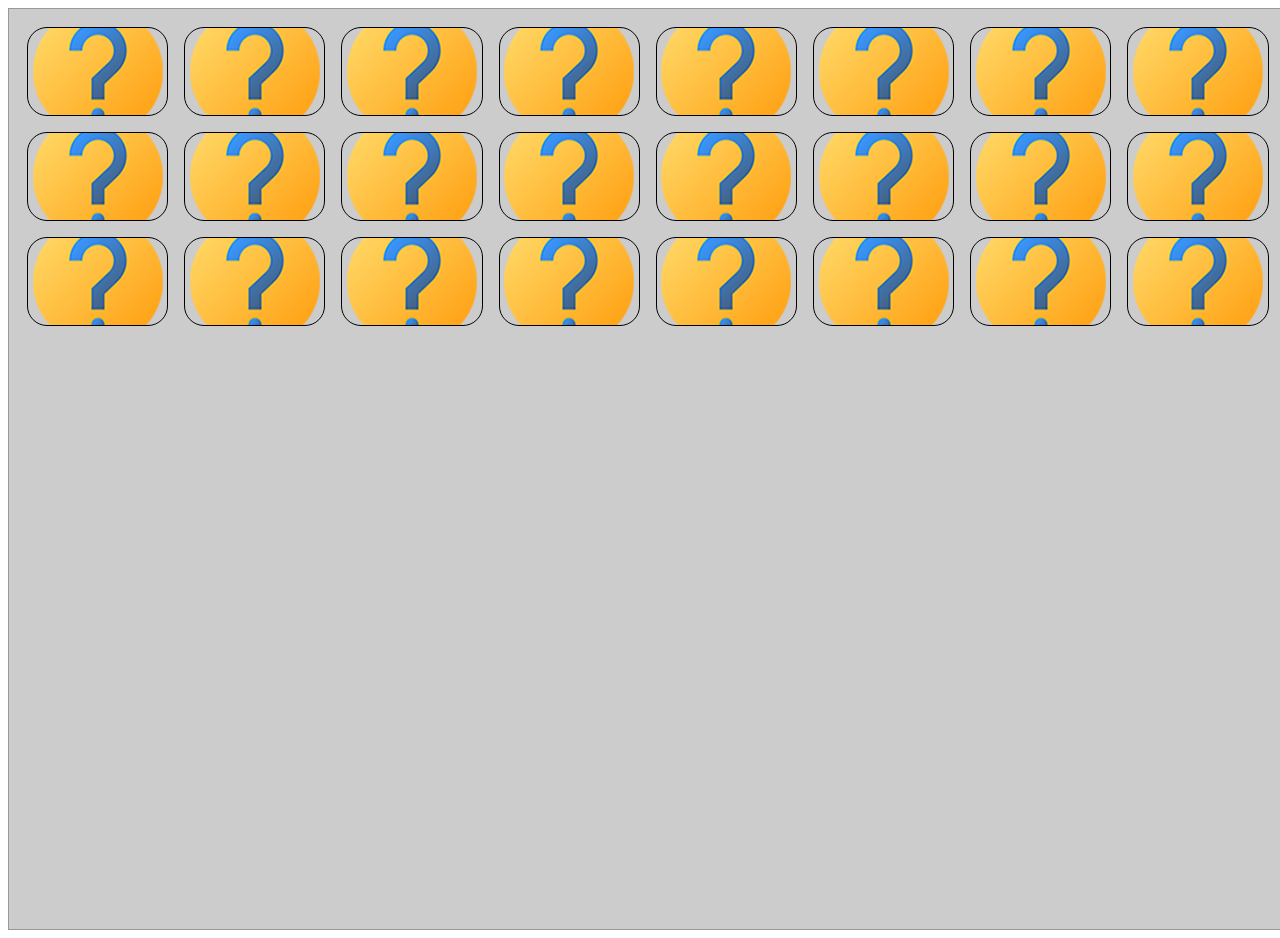
<file: index.html>
<!DOCTYPE html>
<html>
<head>
<link href="css/my.css" rel="stylesheet">

<style>
div#memory_board{
	background:#CCC;
	border:#999 1px solid;
	width:100vw;
	height:100vh;
	padding:10px;
	margin:0px auto;
}
div#memory_board > div{
	background: url(question_small.png) no-repeat center;
	border:#000 1px solid;
	width:9%;
	height:7%;
	float:left;
	margin:8px;
	padding:12px;
	font-size:35px;
	cursor:pointer;
	text-align:center;
    border-radius: 20px;
}
</style>
</head>
<body>
<div id="memory_board"></div>
<!--generates the board-->
<script type="text/javascript" src="js/my.js"></script>
</body>
</html>
</file>
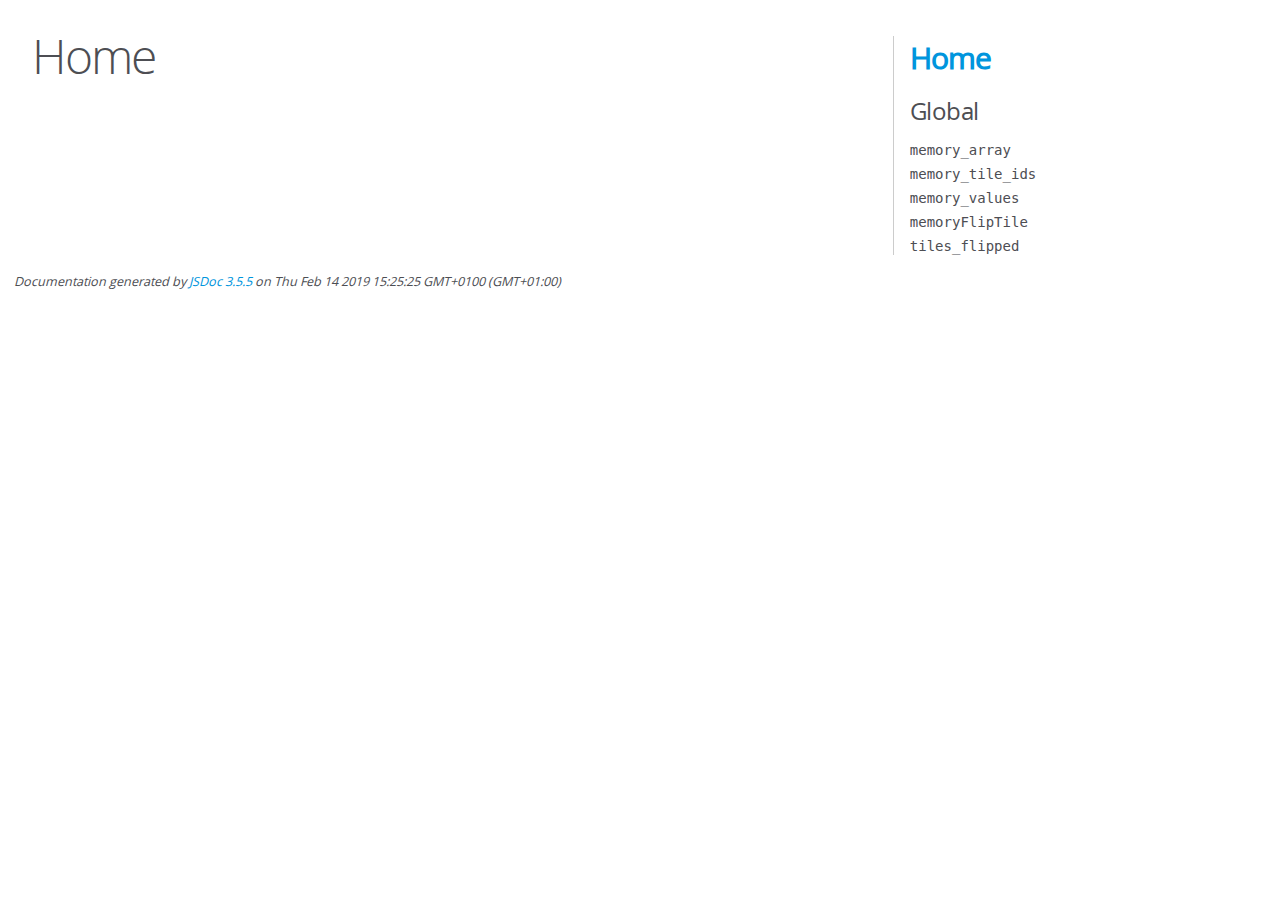
<file: js/out/index.html>
<!DOCTYPE html>
<html lang="en">
<head>
    <meta charset="utf-8">
    <title>JSDoc: Home</title>

    <script src="scripts/prettify/prettify.js"> </script>
    <script src="scripts/prettify/lang-css.js"> </script>
    <!--[if lt IE 9]>
      <script src="//html5shiv.googlecode.com/svn/trunk/html5.js"></script>
    <![endif]-->
    <link type="text/css" rel="stylesheet" href="styles/prettify-tomorrow.css">
    <link type="text/css" rel="stylesheet" href="styles/jsdoc-default.css">
</head>

<body>

<div id="main">

    <h1 class="page-title">Home</h1>

    



    


    <h3> </h3>










    









</div>

<nav>
    <h2><a href="index.html">Home</a></h2><h3>Global</h3><ul><li><a href="global.html#memory_array">memory_array</a></li><li><a href="global.html#memory_tile_ids">memory_tile_ids</a></li><li><a href="global.html#memory_values">memory_values</a></li><li><a href="global.html#memoryFlipTile">memoryFlipTile</a></li><li><a href="global.html#tiles_flipped">tiles_flipped</a></li></ul>
</nav>

<br class="clear">

<footer>
    Documentation generated by <a href="https://github.com/jsdoc3/jsdoc">JSDoc 3.5.5</a> on Thu Feb 14 2019 15:25:25 GMT+0100 (GMT+01:00)
</footer>

<script> prettyPrint(); </script>
<script src="scripts/linenumber.js"> </script>
</body>
</html>
</file>
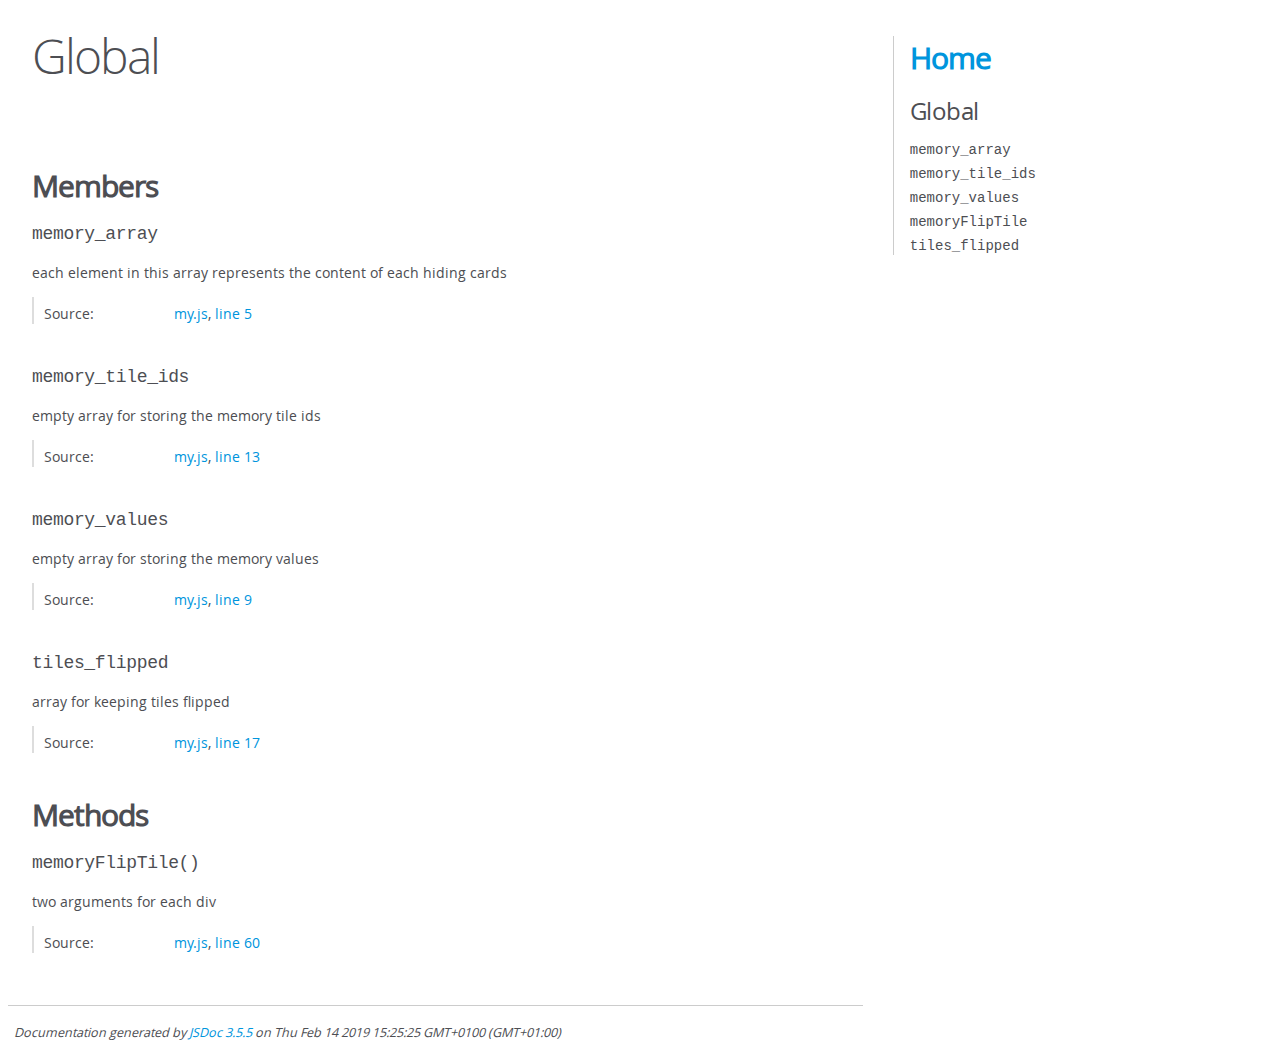
<file: js/out/global.html>
<!DOCTYPE html>
<html lang="en">
<head>
    <meta charset="utf-8">
    <title>JSDoc: Global</title>

    <script src="scripts/prettify/prettify.js"> </script>
    <script src="scripts/prettify/lang-css.js"> </script>
    <!--[if lt IE 9]>
      <script src="//html5shiv.googlecode.com/svn/trunk/html5.js"></script>
    <![endif]-->
    <link type="text/css" rel="stylesheet" href="styles/prettify-tomorrow.css">
    <link type="text/css" rel="stylesheet" href="styles/jsdoc-default.css">
</head>

<body>

<div id="main">

    <h1 class="page-title">Global</h1>

    




<section>

<header>
    
        <h2></h2>
        
    
</header>

<article>
    <div class="container-overview">
    
        

        


<dl class="details">

    

    

    

    

    

    

    

    

    

    

    

    

    

    

    

    
</dl>


        
    
    </div>

    

    

    

    

    

    

    
        <h3 class="subsection-title">Members</h3>

        
            
<h4 class="name" id="memory_array"><span class="type-signature"></span>memory_array<span class="type-signature"></span></h4>




<div class="description">
    each element in this array represents the content of each hiding cards
</div>







<dl class="details">

    

    

    

    

    

    

    

    

    

    

    

    

    
    <dt class="tag-source">Source:</dt>
    <dd class="tag-source"><ul class="dummy"><li>
        <a href="my.js.html">my.js</a>, <a href="my.js.html#line5">line 5</a>
    </li></ul></dd>
    

    

    

    
</dl>






        
            
<h4 class="name" id="memory_tile_ids"><span class="type-signature"></span>memory_tile_ids<span class="type-signature"></span></h4>




<div class="description">
    empty array for storing the memory tile ids
</div>







<dl class="details">

    

    

    

    

    

    

    

    

    

    

    

    

    
    <dt class="tag-source">Source:</dt>
    <dd class="tag-source"><ul class="dummy"><li>
        <a href="my.js.html">my.js</a>, <a href="my.js.html#line13">line 13</a>
    </li></ul></dd>
    

    

    

    
</dl>






        
            
<h4 class="name" id="memory_values"><span class="type-signature"></span>memory_values<span class="type-signature"></span></h4>




<div class="description">
    empty array for storing the memory values
</div>







<dl class="details">

    

    

    

    

    

    

    

    

    

    

    

    

    
    <dt class="tag-source">Source:</dt>
    <dd class="tag-source"><ul class="dummy"><li>
        <a href="my.js.html">my.js</a>, <a href="my.js.html#line9">line 9</a>
    </li></ul></dd>
    

    

    

    
</dl>






        
            
<h4 class="name" id="tiles_flipped"><span class="type-signature"></span>tiles_flipped<span class="type-signature"></span></h4>




<div class="description">
    array for keeping tiles flipped
</div>







<dl class="details">

    

    

    

    

    

    

    

    

    

    

    

    

    
    <dt class="tag-source">Source:</dt>
    <dd class="tag-source"><ul class="dummy"><li>
        <a href="my.js.html">my.js</a>, <a href="my.js.html#line17">line 17</a>
    </li></ul></dd>
    

    

    

    
</dl>






        
    

    
        <h3 class="subsection-title">Methods</h3>

        
            

    

    
    <h4 class="name" id="memoryFlipTile"><span class="type-signature"></span>memoryFlipTile<span class="signature">()</span><span class="type-signature"></span></h4>
    

    



<div class="description">
    two arguments for each div
</div>













<dl class="details">

    

    

    

    

    

    

    

    

    

    

    

    

    
    <dt class="tag-source">Source:</dt>
    <dd class="tag-source"><ul class="dummy"><li>
        <a href="my.js.html">my.js</a>, <a href="my.js.html#line60">line 60</a>
    </li></ul></dd>
    

    

    

    
</dl>


















        
    

    

    
</article>

</section>




</div>

<nav>
    <h2><a href="index.html">Home</a></h2><h3>Global</h3><ul><li><a href="global.html#memory_array">memory_array</a></li><li><a href="global.html#memory_tile_ids">memory_tile_ids</a></li><li><a href="global.html#memory_values">memory_values</a></li><li><a href="global.html#memoryFlipTile">memoryFlipTile</a></li><li><a href="global.html#tiles_flipped">tiles_flipped</a></li></ul>
</nav>

<br class="clear">

<footer>
    Documentation generated by <a href="https://github.com/jsdoc3/jsdoc">JSDoc 3.5.5</a> on Thu Feb 14 2019 15:25:25 GMT+0100 (GMT+01:00)
</footer>

<script> prettyPrint(); </script>
<script src="scripts/linenumber.js"> </script>
</body>
</html>
</file>
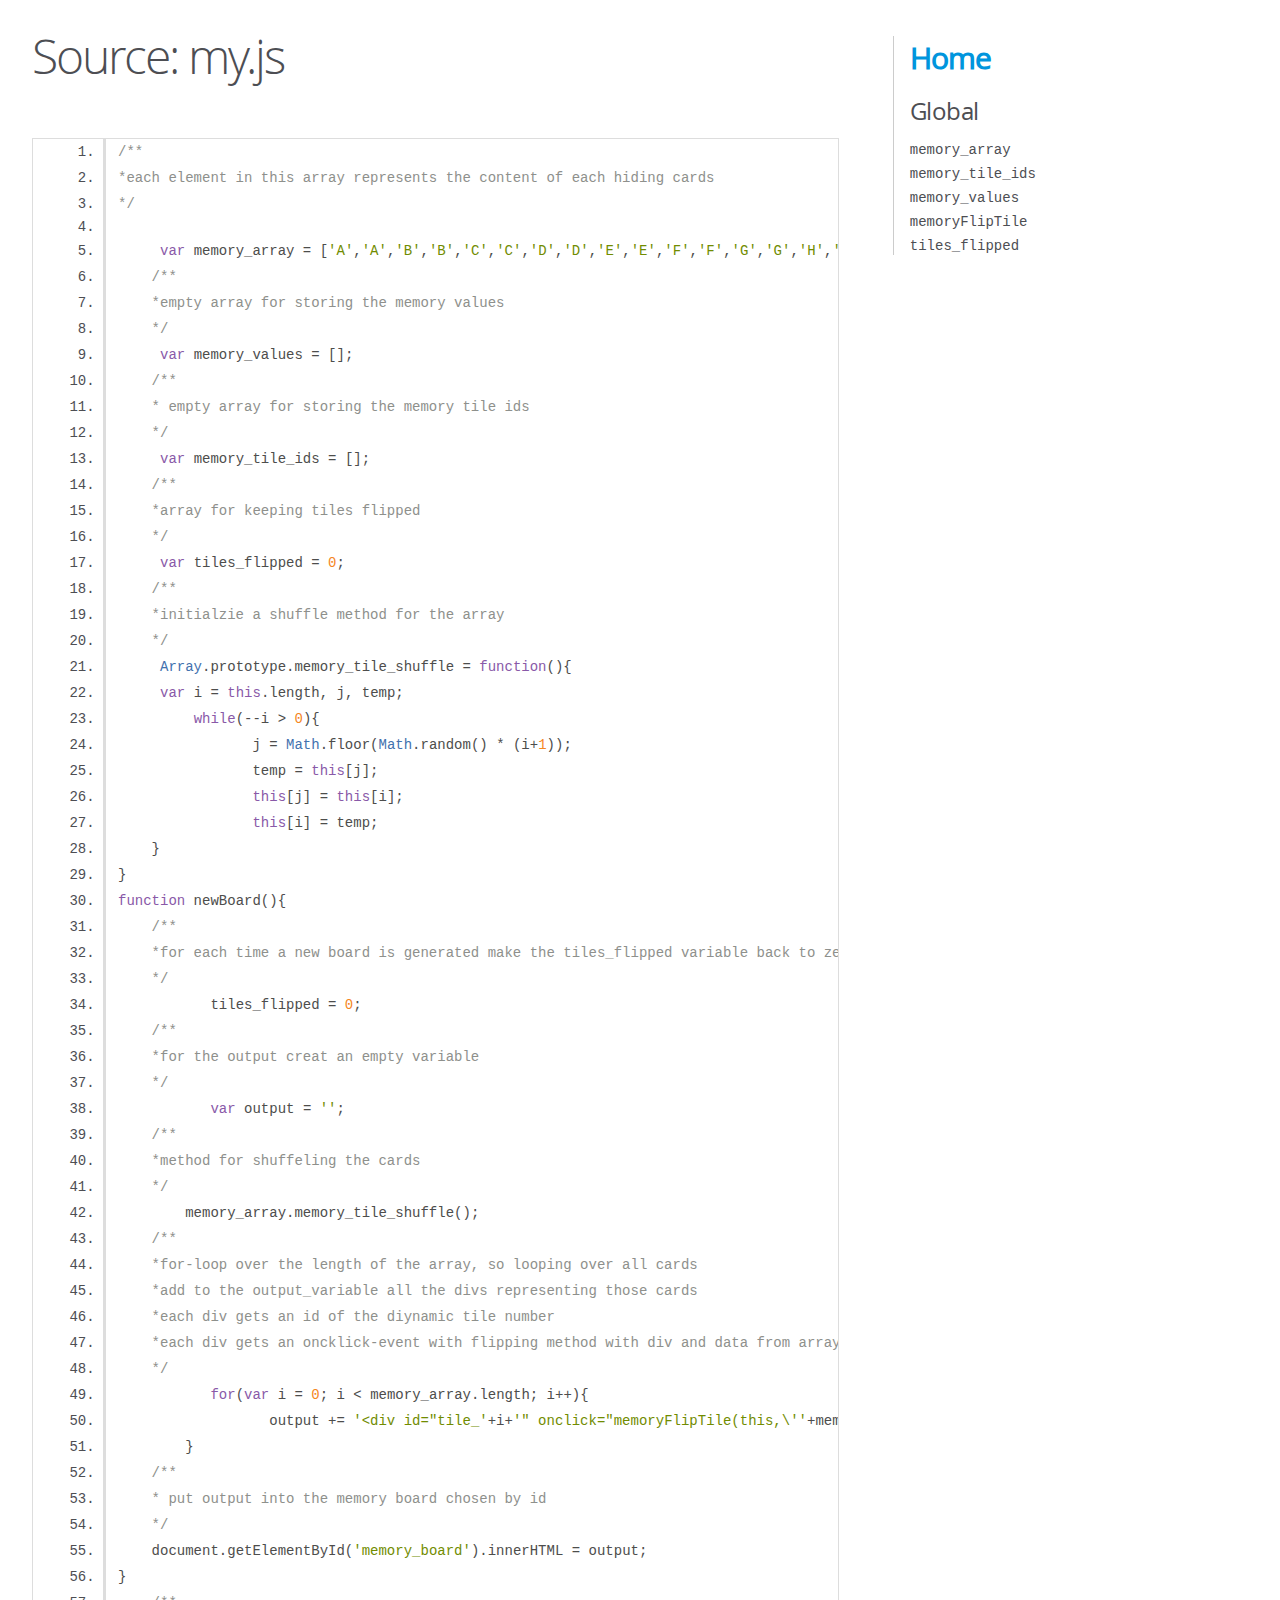
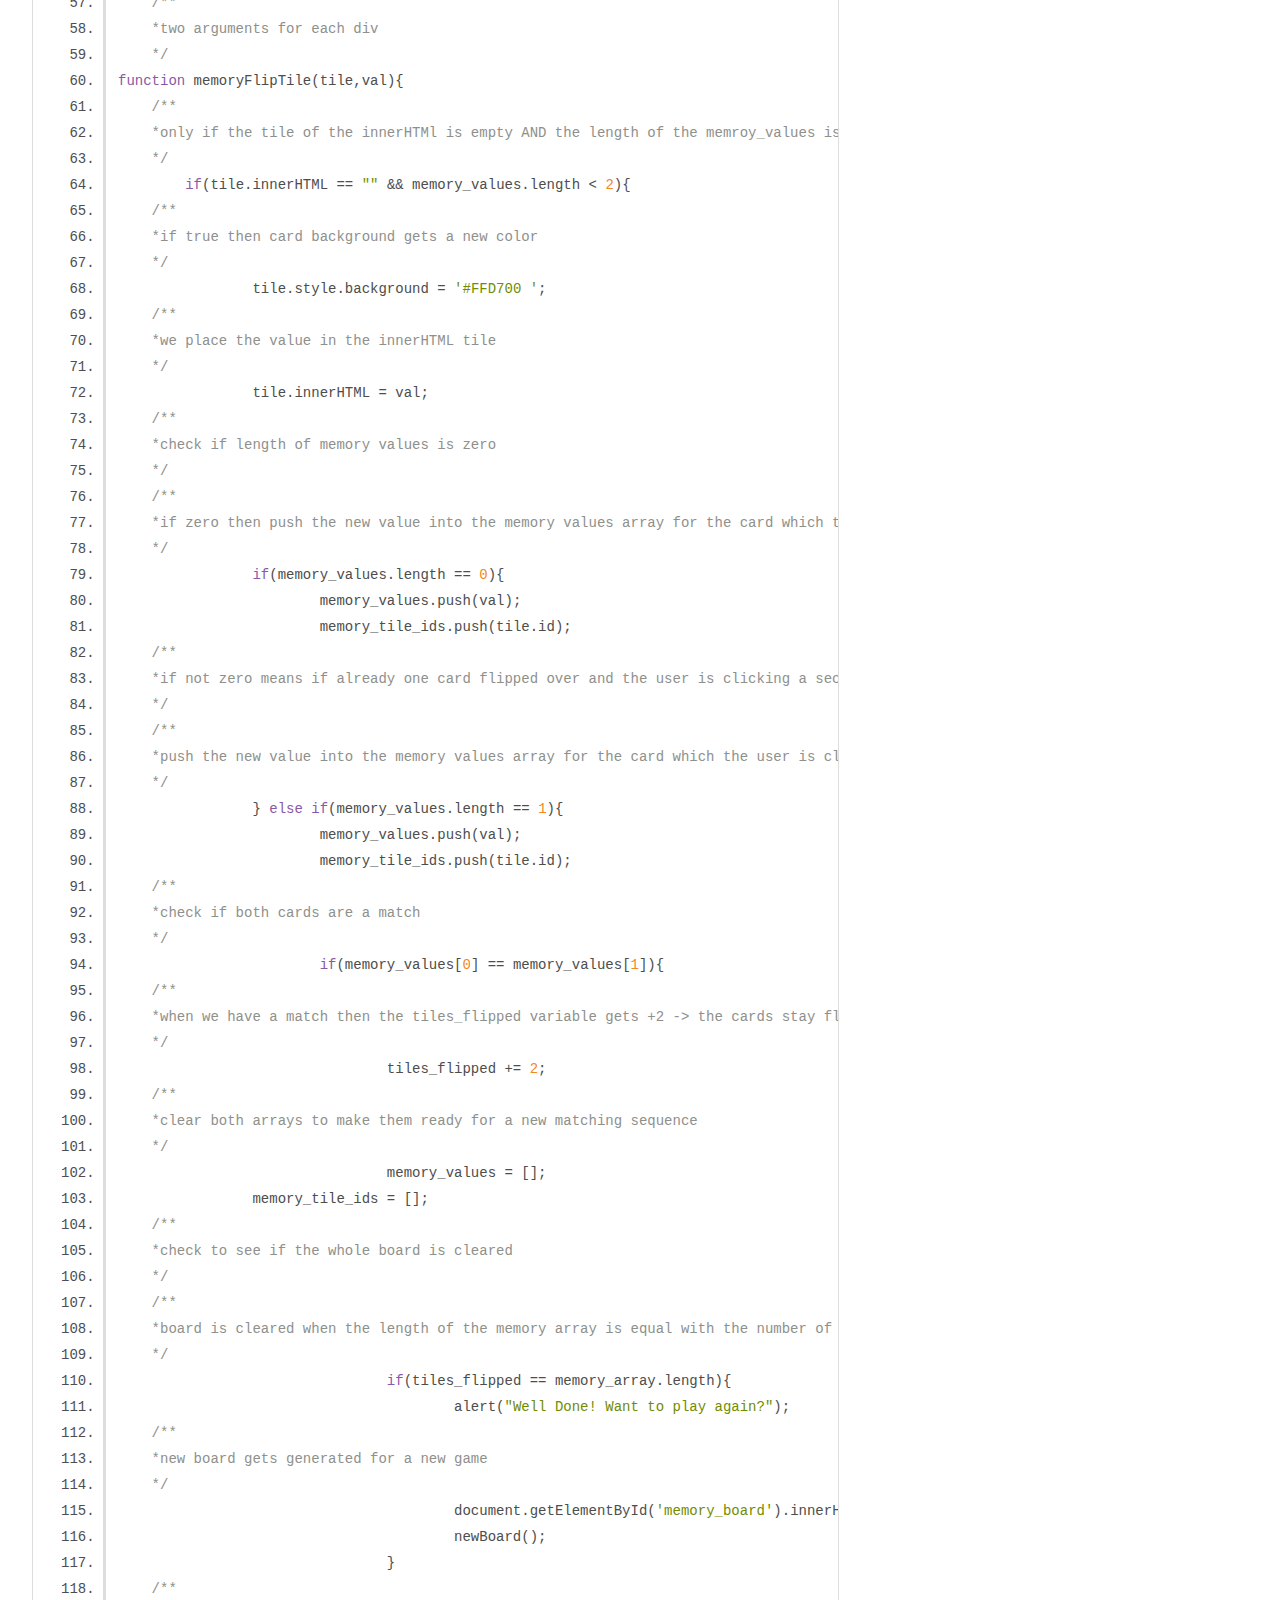
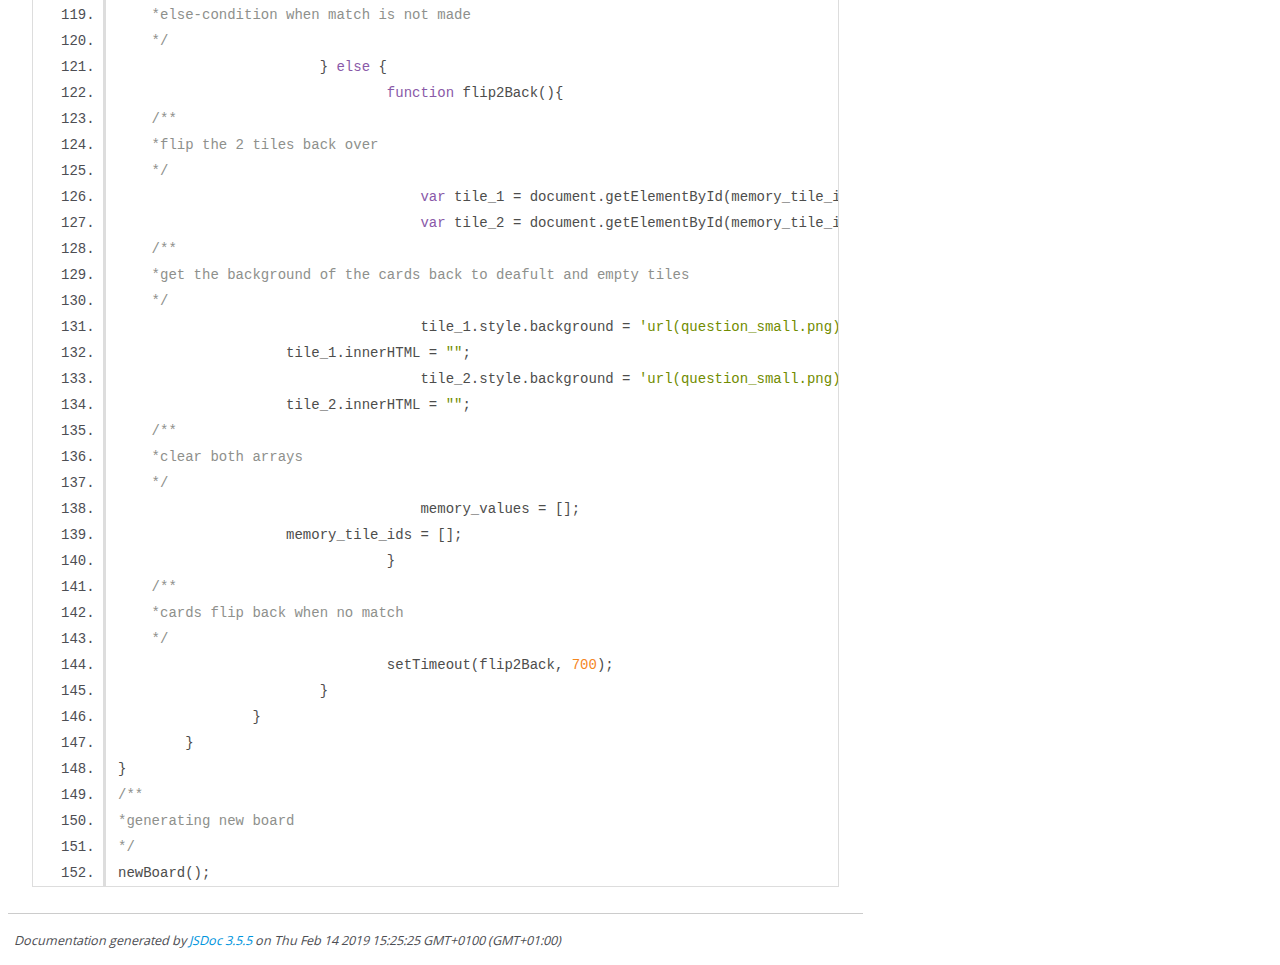
<file: js/out/my.js.html>
<!DOCTYPE html>
<html lang="en">
<head>
    <meta charset="utf-8">
    <title>JSDoc: Source: my.js</title>

    <script src="scripts/prettify/prettify.js"> </script>
    <script src="scripts/prettify/lang-css.js"> </script>
    <!--[if lt IE 9]>
      <script src="//html5shiv.googlecode.com/svn/trunk/html5.js"></script>
    <![endif]-->
    <link type="text/css" rel="stylesheet" href="styles/prettify-tomorrow.css">
    <link type="text/css" rel="stylesheet" href="styles/jsdoc-default.css">
</head>

<body>

<div id="main">

    <h1 class="page-title">Source: my.js</h1>

    



    
    <section>
        <article>
            <pre class="prettyprint source linenums"><code>/**
*each element in this array represents the content of each hiding cards
*/

     var memory_array = ['A','A','B','B','C','C','D','D','E','E','F','F','G','G','H','H','I','I','J','J','K','K','L','L'];
    /**
    *empty array for storing the memory values
    */
     var memory_values = [];
    /**
    * empty array for storing the memory tile ids
    */
     var memory_tile_ids = [];
    /**
    *array for keeping tiles flipped
    */
     var tiles_flipped = 0;
    /**
    *initialzie a shuffle method for the array
    */
     Array.prototype.memory_tile_shuffle = function(){
     var i = this.length, j, temp;
         while(--i > 0){
                j = Math.floor(Math.random() * (i+1));
                temp = this[j];
                this[j] = this[i];
                this[i] = temp;
    }
}
function newBoard(){
    /**
    *for each time a new board is generated make the tiles_flipped variable back to zero
    */
	   tiles_flipped = 0;
    /**
    *for the output creat an empty variable
    */
	   var output = '';
    /**
    *method for shuffeling the cards
    */
        memory_array.memory_tile_shuffle();
    /**
    *for-loop over the length of the array, so looping over all cards
    *add to the output_variable all the divs representing those cards
    *each div gets an id of the diynamic tile number
    *each div gets an oncklick-event with flipping method with div and data from array
    */
	   for(var i = 0; i &lt; memory_array.length; i++){
		  output += '&lt;div id="tile_'+i+'" onclick="memoryFlipTile(this,\''+memory_array[i]+'\')">&lt;/div>';
	}
    /**
    * put output into the memory board chosen by id
    */
    document.getElementById('memory_board').innerHTML = output;
}
    /**
    *two arguments for each div
    */
function memoryFlipTile(tile,val){
    /**
    *only if the tile of the innerHTMl is empty AND the length of the memroy_values is less than 2 then run all of the code
    */
        if(tile.innerHTML == "" &amp;&amp; memory_values.length &lt; 2){
    /**
    *if true then card background gets a new color
    */
		tile.style.background = '#FFD700 ';
    /**
    *we place the value in the innerHTML tile
    */
		tile.innerHTML = val;
    /**
    *check if length of memory values is zero
    */
    /**
    *if zero then push the new value into the memory values array for the card which the user is clicking and we push the tiles id for the cards id into the memory *tiles id array
    */
		if(memory_values.length == 0){
			memory_values.push(val);
			memory_tile_ids.push(tile.id);
    /**
    *if not zero means if already one card flipped over and the user is clicking a second card now
    */
    /**
    *push the new value into the memory values array for the card which the user is clicking and we push the tiles id for the cards id into the memory tiles id *array
    */
		} else if(memory_values.length == 1){
			memory_values.push(val);
			memory_tile_ids.push(tile.id);
    /**
    *check if both cards are a match
    */
			if(memory_values[0] == memory_values[1]){
    /**
    *when we have a match then the tiles_flipped variable gets +2 -> the cards stay flipped over in the memory board
    */
				tiles_flipped += 2;
    /**
    *clear both arrays to make them ready for a new matching sequence
    */
				memory_values = [];
            	memory_tile_ids = [];
    /**
    *check to see if the whole board is cleared 
    */
    /**
    *board is cleared when the length of the memory array is equal with the number of flipped over cards
    */
				if(tiles_flipped == memory_array.length){
					alert("Well Done! Want to play again?");
    /**
    *new board gets generated for a new game
    */
					document.getElementById('memory_board').innerHTML = "";
					newBoard();
				}
    /**
    *else-condition when match is not made
    */
			} else {
				function flip2Back(){
    /**
    *flip the 2 tiles back over
    */
				    var tile_1 = document.getElementById(memory_tile_ids[0]);
				    var tile_2 = document.getElementById(memory_tile_ids[1]);
    /**
    *get the background of the cards back to deafult and empty tiles
    */
				    tile_1.style.background = 'url(question_small.png) no-repeat center';
            	    tile_1.innerHTML = "";
				    tile_2.style.background = 'url(question_small.png) no-repeat center';
            	    tile_2.innerHTML = "";
    /**
    *clear both arrays
    */
				    memory_values = [];
            	    memory_tile_ids = [];
				}
    /**
    *cards flip back when no match 
    */
				setTimeout(flip2Back, 700);
			}
		}
	}
}
/**
*generating new board
*/
newBoard();</code></pre>
        </article>
    </section>




</div>

<nav>
    <h2><a href="index.html">Home</a></h2><h3>Global</h3><ul><li><a href="global.html#memory_array">memory_array</a></li><li><a href="global.html#memory_tile_ids">memory_tile_ids</a></li><li><a href="global.html#memory_values">memory_values</a></li><li><a href="global.html#memoryFlipTile">memoryFlipTile</a></li><li><a href="global.html#tiles_flipped">tiles_flipped</a></li></ul>
</nav>

<br class="clear">

<footer>
    Documentation generated by <a href="https://github.com/jsdoc3/jsdoc">JSDoc 3.5.5</a> on Thu Feb 14 2019 15:25:25 GMT+0100 (GMT+01:00)
</footer>

<script> prettyPrint(); </script>
<script src="scripts/linenumber.js"> </script>
</body>
</html>
</file>
<file: css/my.css>
div#memory_board{
	background:#CCC;
	border:#999 1px solid;
	width:800px;
	height:540px;
	padding:24px;
	margin:0px auto;
}
div#memory_board > div{
	background: url(question_small.png) no-repeat center;
	border:#000 1px solid;
	width:71px;
	height:71px;
	float:left;
	margin:10px;
	padding:20px;
	font-size:64px;
	cursor:pointer;
	text-align:center;
    border-radius: 20px;
</file>
<file: js/out/styles/prettify-tomorrow.css>
/* Tomorrow Theme */
/* Original theme - https://github.com/chriskempson/tomorrow-theme */
/* Pretty printing styles. Used with prettify.js. */
/* SPAN elements with the classes below are added by prettyprint. */
/* plain text */
.pln {
  color: #4d4d4c; }

@media screen {
  /* string content */
  .str {
    color: #718c00; }

  /* a keyword */
  .kwd {
    color: #8959a8; }

  /* a comment */
  .com {
    color: #8e908c; }

  /* a type name */
  .typ {
    color: #4271ae; }

  /* a literal value */
  .lit {
    color: #f5871f; }

  /* punctuation */
  .pun {
    color: #4d4d4c; }

  /* lisp open bracket */
  .opn {
    color: #4d4d4c; }

  /* lisp close bracket */
  .clo {
    color: #4d4d4c; }

  /* a markup tag name */
  .tag {
    color: #c82829; }

  /* a markup attribute name */
  .atn {
    color: #f5871f; }

  /* a markup attribute value */
  .atv {
    color: #3e999f; }

  /* a declaration */
  .dec {
    color: #f5871f; }

  /* a variable name */
  .var {
    color: #c82829; }

  /* a function name */
  .fun {
    color: #4271ae; } }
/* Use higher contrast and text-weight for printable form. */
@media print, projection {
  .str {
    color: #060; }

  .kwd {
    color: #006;
    font-weight: bold; }

  .com {
    color: #600;
    font-style: italic; }

  .typ {
    color: #404;
    font-weight: bold; }

  .lit {
    color: #044; }

  .pun, .opn, .clo {
    color: #440; }

  .tag {
    color: #006;
    font-weight: bold; }

  .atn {
    color: #404; }

  .atv {
    color: #060; } }
/* Style */
/*
pre.prettyprint {
  background: white;
  font-family: Consolas, Monaco, 'Andale Mono', monospace;
  font-size: 12px;
  line-height: 1.5;
  border: 1px solid #ccc;
  padding: 10px; }
*/

/* Specify class=linenums on a pre to get line numbering */
ol.linenums {
  margin-top: 0;
  margin-bottom: 0; }

/* IE indents via margin-left */
li.L0,
li.L1,
li.L2,
li.L3,
li.L4,
li.L5,
li.L6,
li.L7,
li.L8,
li.L9 {
  /* */ }

/* Alternate shading for lines */
li.L1,
li.L3,
li.L5,
li.L7,
li.L9 {
  /* */ }
</file>
<file: js/out/styles/jsdoc-default.css>
@font-face {
    font-family: 'Open Sans';
    font-weight: normal;
    font-style: normal;
    src: url('../fonts/OpenSans-Regular-webfont.eot');
    src:
        local('Open Sans'),
        local('OpenSans'),
        url('../fonts/OpenSans-Regular-webfont.eot?#iefix') format('embedded-opentype'),
        url('../fonts/OpenSans-Regular-webfont.woff') format('woff'),
        url('../fonts/OpenSans-Regular-webfont.svg#open_sansregular') format('svg');
}

@font-face {
    font-family: 'Open Sans Light';
    font-weight: normal;
    font-style: normal;
    src: url('../fonts/OpenSans-Light-webfont.eot');
    src:
        local('Open Sans Light'),
        local('OpenSans Light'),
        url('../fonts/OpenSans-Light-webfont.eot?#iefix') format('embedded-opentype'),
        url('../fonts/OpenSans-Light-webfont.woff') format('woff'),
        url('../fonts/OpenSans-Light-webfont.svg#open_sanslight') format('svg');
}

html
{
    overflow: auto;
    background-color: #fff;
    font-size: 14px;
}

body
{
    font-family: 'Open Sans', sans-serif;
    line-height: 1.5;
    color: #4d4e53;
    background-color: white;
}

a, a:visited, a:active {
    color: #0095dd;
    text-decoration: none;
}

a:hover {
    text-decoration: underline;
}

header
{
    display: block;
    padding: 0px 4px;
}

tt, code, kbd, samp {
    font-family: Consolas, Monaco, 'Andale Mono', monospace;
}

.class-description {
    font-size: 130%;
    line-height: 140%;
    margin-bottom: 1em;
    margin-top: 1em;
}

.class-description:empty {
    margin: 0;
}

#main {
    float: left;
    width: 70%;
}

article dl {
    margin-bottom: 40px;
}

article img {
  max-width: 100%;
}

section
{
    display: block;
    background-color: #fff;
    padding: 12px 24px;
    border-bottom: 1px solid #ccc;
    margin-right: 30px;
}

.variation {
    display: none;
}

.signature-attributes {
    font-size: 60%;
    color: #aaa;
    font-style: italic;
    font-weight: lighter;
}

nav
{
    display: block;
    float: right;
    margin-top: 28px;
    width: 30%;
    box-sizing: border-box;
    border-left: 1px solid #ccc;
    padding-left: 16px;
}

nav ul {
    font-family: 'Lucida Grande', 'Lucida Sans Unicode', arial, sans-serif;
    font-size: 100%;
    line-height: 17px;
    padding: 0;
    margin: 0;
    list-style-type: none;
}

nav ul a, nav ul a:visited, nav ul a:active {
    font-family: Consolas, Monaco, 'Andale Mono', monospace;
    line-height: 18px;
    color: #4D4E53;
}

nav h3 {
    margin-top: 12px;
}

nav li {
    margin-top: 6px;
}

footer {
    display: block;
    padding: 6px;
    margin-top: 12px;
    font-style: italic;
    font-size: 90%;
}

h1, h2, h3, h4 {
    font-weight: 200;
    margin: 0;
}

h1
{
    font-family: 'Open Sans Light', sans-serif;
    font-size: 48px;
    letter-spacing: -2px;
    margin: 12px 24px 20px;
}

h2, h3.subsection-title
{
    font-size: 30px;
    font-weight: 700;
    letter-spacing: -1px;
    margin-bottom: 12px;
}

h3
{
    font-size: 24px;
    letter-spacing: -0.5px;
    margin-bottom: 12px;
}

h4
{
    font-size: 18px;
    letter-spacing: -0.33px;
    margin-bottom: 12px;
    color: #4d4e53;
}

h5, .container-overview .subsection-title
{
    font-size: 120%;
    font-weight: bold;
    letter-spacing: -0.01em;
    margin: 8px 0 3px 0;
}

h6
{
    font-size: 100%;
    letter-spacing: -0.01em;
    margin: 6px 0 3px 0;
    font-style: italic;
}

table
{
    border-spacing: 0;
    border: 0;
    border-collapse: collapse;
}

td, th
{
    border: 1px solid #ddd;
    margin: 0px;
    text-align: left;
    vertical-align: top;
    padding: 4px 6px;
    display: table-cell;
}

thead tr
{
    background-color: #ddd;
    font-weight: bold;
}

th { border-right: 1px solid #aaa; }
tr > th:last-child { border-right: 1px solid #ddd; }

.ancestors, .attribs { color: #999; }
.ancestors a, .attribs a
{
    color: #999 !important;
    text-decoration: none;
}

.clear
{
    clear: both;
}

.important
{
    font-weight: bold;
    color: #950B02;
}

.yes-def {
    text-indent: -1000px;
}

.type-signature {
    color: #aaa;
}

.name, .signature {
    font-family: Consolas, Monaco, 'Andale Mono', monospace;
}

.details { margin-top: 14px; border-left: 2px solid #DDD; }
.details dt { width: 120px; float: left; padding-left: 10px;  padding-top: 6px; }
.details dd { margin-left: 70px; }
.details ul { margin: 0; }
.details ul { list-style-type: none; }
.details li { margin-left: 30px; padding-top: 6px; }
.details pre.prettyprint { margin: 0 }
.details .object-value { padding-top: 0; }

.description {
    margin-bottom: 1em;
    margin-top: 1em;
}

.code-caption
{
    font-style: italic;
    font-size: 107%;
    margin: 0;
}

.prettyprint
{
    border: 1px solid #ddd;
    width: 80%;
    overflow: auto;
}

.prettyprint.source {
    width: inherit;
}

.prettyprint code
{
    font-size: 100%;
    line-height: 18px;
    display: block;
    padding: 4px 12px;
    margin: 0;
    background-color: #fff;
    color: #4D4E53;
}

.prettyprint code span.line
{
  display: inline-block;
}

.prettyprint.linenums
{
  padding-left: 70px;
  -webkit-user-select: none;
  -moz-user-select: none;
  -ms-user-select: none;
  user-select: none;
}

.prettyprint.linenums ol
{
  padding-left: 0;
}

.prettyprint.linenums li
{
  border-left: 3px #ddd solid;
}

.prettyprint.linenums li.selected,
.prettyprint.linenums li.selected *
{
  background-color: lightyellow;
}

.prettyprint.linenums li *
{
  -webkit-user-select: text;
  -moz-user-select: text;
  -ms-user-select: text;
  user-select: text;
}

.params .name, .props .name, .name code {
    color: #4D4E53;
    font-family: Consolas, Monaco, 'Andale Mono', monospace;
    font-size: 100%;
}

.params td.description > p:first-child,
.props td.description > p:first-child
{
    margin-top: 0;
    padding-top: 0;
}

.params td.description > p:last-child,
.props td.description > p:last-child
{
    margin-bottom: 0;
    padding-bottom: 0;
}

.disabled {
    color: #454545;
}
</file>
